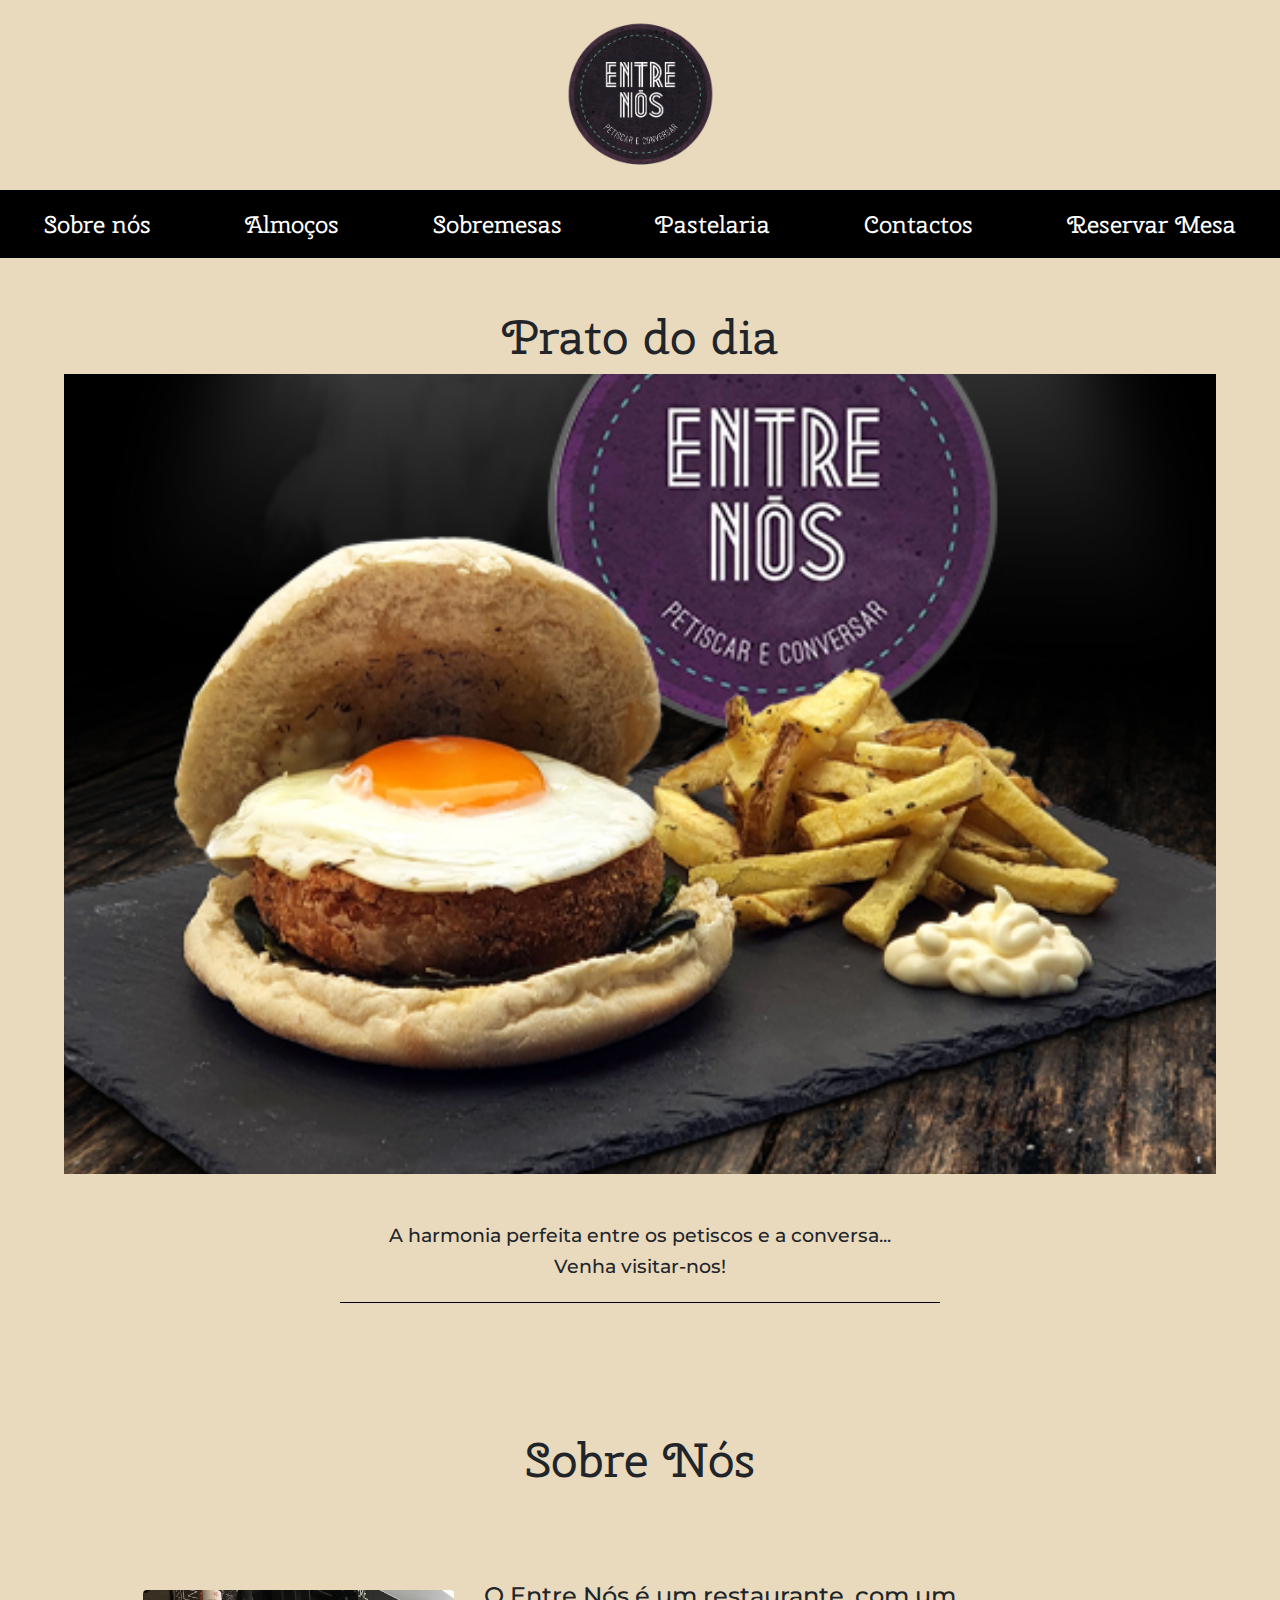
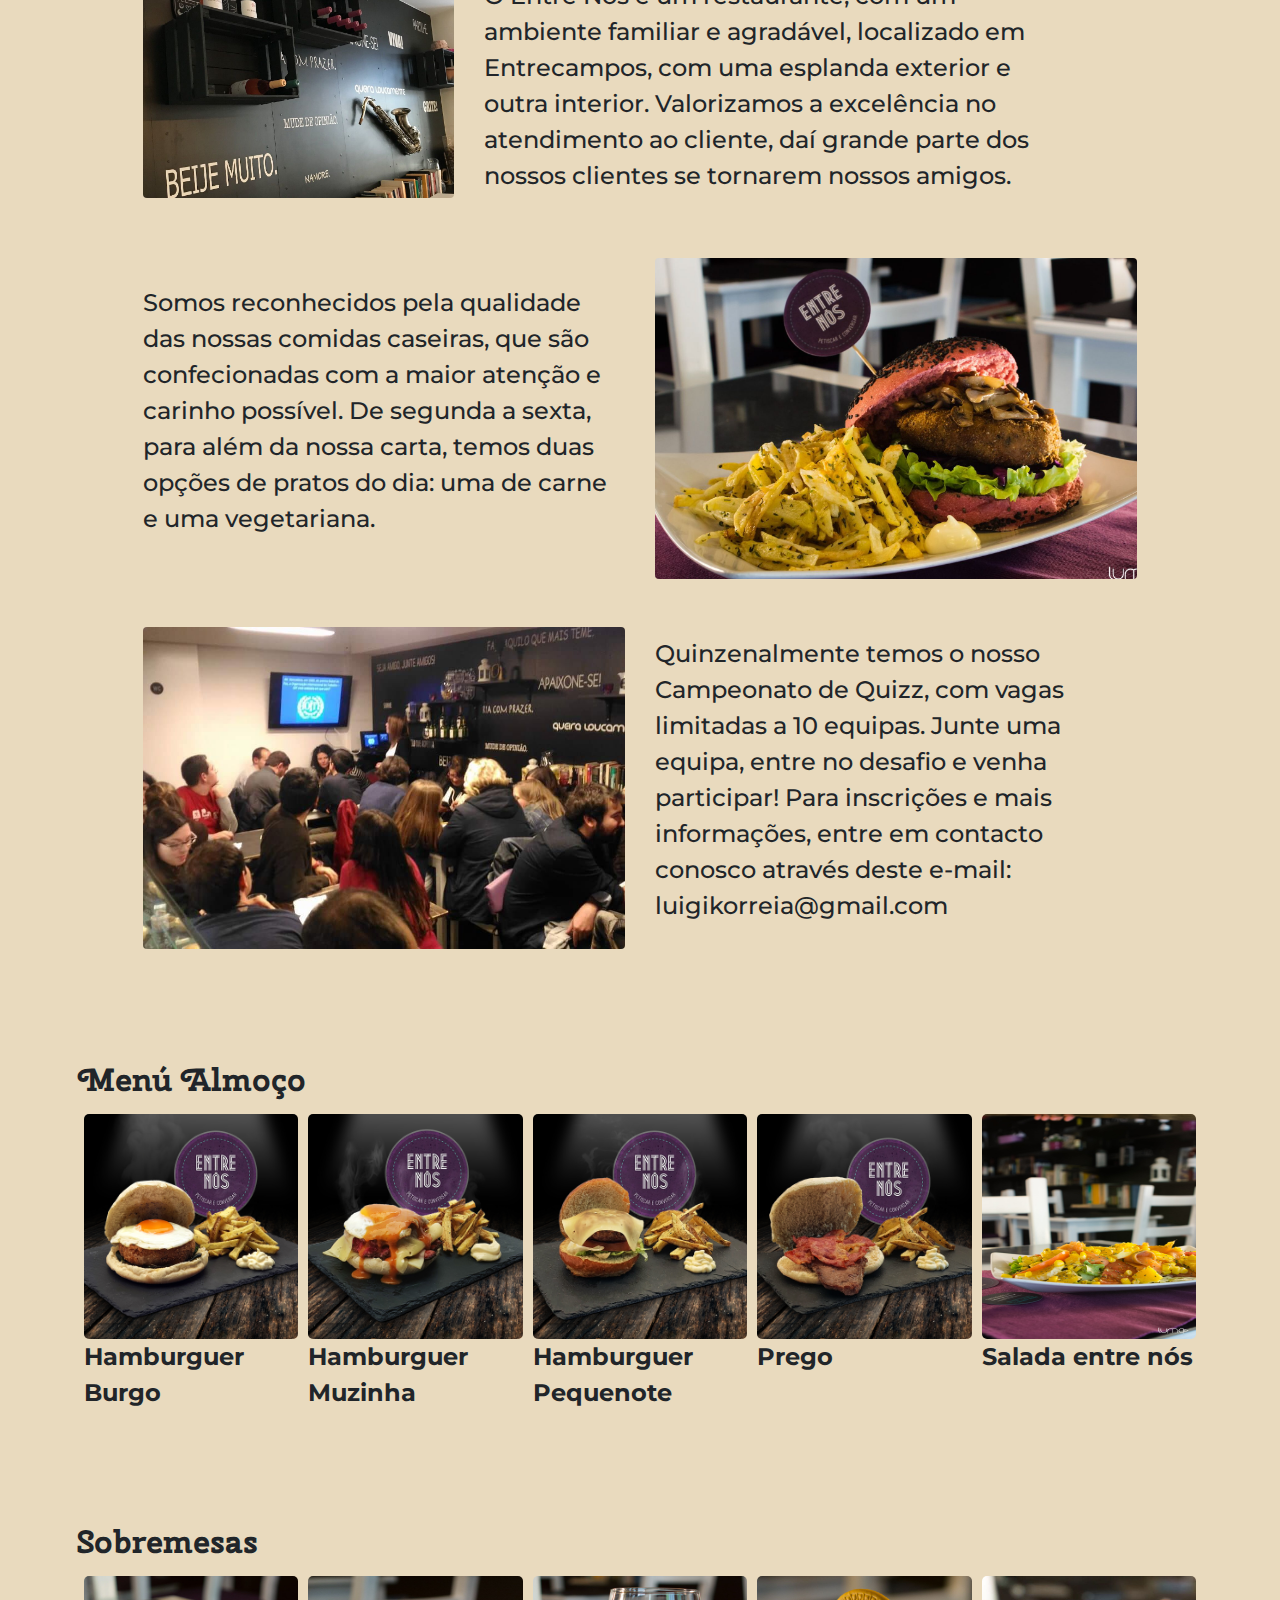
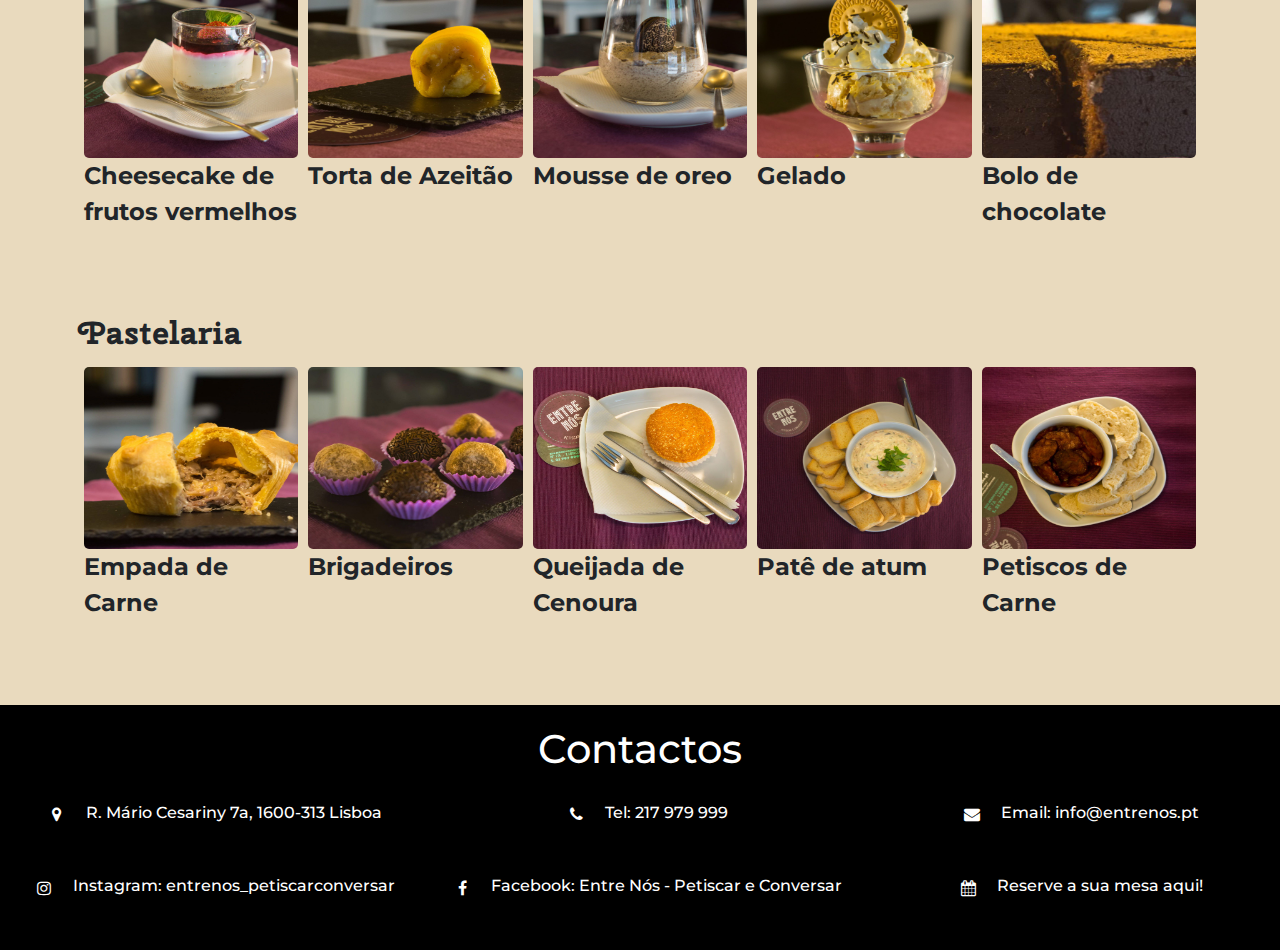
<file: index.html>
<!DOCTYPE html>
<html lang="en">

<head>
    <meta charset="UTF-8">
    <meta name="viewport" content="width=device-width, initial-scale=1.0">
    <title>Entre nós</title>
    <link rel="stylesheet" href="https://stackpath.bootstrapcdn.com/bootstrap/4.5.2/css/bootstrap.min.css">
    <link href="https://fonts.googleapis.com/css2?family=Montserrat:wght@400;500;700&display=swap" rel="stylesheet">
    <link rel="preconnect" href="https://fonts.googleapis.com">
    <link rel="preconnect" href="https://fonts.gstatic.com" crossorigin>
    <link href="https://fonts.googleapis.com/css2?family=Cherry+Swash:wght@400;700&display=swap" rel="stylesheet">
    
  
    <link rel="stylesheet" href="https://cdnjs.cloudflare.com/ajax/libs/font-awesome/4.7.0/css/font-awesome.min.css">
    <link rel="stylesheet" href="./style.css">
    <link rel="icon" href="./assets/logo.png" type="image/png">
</head>

<body>
    <div class="container-fluid">
        <div class="navigation d-flex justify-content-center align-items-center">
            <div class="logo">
                <img src="./assets/logo.png" alt="Logo">
            </div>
            <nav class="navbar navbar-expand-lg navbar-dark bg-black">
                <div class="navbar-collapse" id="navbarNav">
                    <ul class="navbar-nav">
                        <li class="nav-item">
                            <a class="nav-link text-white" style="font-size: 1.5rem;" href="./index.html#sobre_nos">Sobre nós</a>
                        </li>
                        <li class="nav-item">
                            <a class="nav-link text-white" style="font-size: 1.5rem;" href="#almoco">Almoços</a>
                        </li>
                        <li class="nav-item">
                            <a class="nav-link text-white" style="font-size: 1.5rem;" href="#sobremesa">Sobremesas</a>
                        </li>
                        <li class="nav-item">
                            <a class="nav-link text-white" style="font-size: 1.5rem;" href="#pastelaria">Pastelaria</a>
                        </li>
                        <li class="nav-item">
                            <a class="nav-link text-white" style="font-size: 1.5rem;" href="#contactos">Contactos</a>
                        </li>
                        <li class="nav-item">
                            <a class="nav-link text-white" style="font-size: 1.5rem;" href="./reserva.html">Reservar Mesa</a>
                        </li>
                    </ul>
                </div>
            </nav>
        </div>
    </div>
    

    <div class="prato-do-dia text-center" style="margin-top: 50px;">
        <h1 style="font-family: 'Cherry Swash'; font-size: 3rem;">Prato do dia</h1>
        <img src="./assets/BURGO.jpg" alt="Prato do dia" style="width: 90%; height: 800px; object-fit: cover;">
        <h2 style="margin-top: 50px;">A harmonia perfeita entre os petiscos e a conversa...</h2><br>
        <h2> Venha visitar-nos!</h2>
        <hr style="width: 600px; height: 1px; background-color: black; border: none;">

    </div>

    <div class="container-fluid about" style="margin-top: 10%;">
        <h1 class="text-center mb-4"style="font-family: 'Cherry Swash'; font-size: 3rem; " id="sobre_nos">Sobre Nós</h1>
    
        <!-- Section 1 -->
        <div class="row mb-5 align-items-center" style="margin-top: 10vh;">
            <div class="col-md-4">
                <img src="./assets/vinhos.jpg" class="img-fluid rounded" alt="Image 1">
            </div>
            <div class="col-md-7">
                <p class="vertical-center">O Entre Nós é  um restaurante, com um ambiente familiar e agradável, localizado em Entrecampos, com uma esplanda exterior e outra interior.
                    Valorizamos a excelência no atendimento ao cliente, daí grande parte dos nossos clientes se tornarem nossos amigos.</p>
            </div>
        </div>
    
        <!-- Section 2 -->
        <div class="row mb-5 align-items-center">
            <div class="col-md-6 order-md-2">
                <img src="./assets/hamburguer veggie.jpg" class="img-fluid rounded" alt="Image 2">
            </div>
            <div class="col-md-6 order-md-1">
                <p class="vertical-center">Somos reconhecidos pela qualidade das nossas comidas caseiras, que são confecionadas com a maior atenção e carinho possível.
                    De segunda a sexta, para além da nossa carta, temos duas opções de pratos do dia: uma de carne e uma vegetariana.</p>
            </div>
        </div>
    
        <!-- Section 3 -->
        <div class="row mb-5 align-items-center">
            <div class="col-md-6">
                <img src="./assets/restaurante.jpg" class="img-fluid rounded" alt="Image 3">
            </div>
            <div class="col-md-6">
                <p class="vertical-center">Quinzenalmente temos o nosso Campeonato de Quizz, com vagas limitadas a 10 equipas. Junte uma equipa, entre no desafio e venha participar!
                    Para inscrições e mais informações, entre em contacto conosco através deste e-mail: luigikorreia@gmail.com</p>
            </div>
        </div>
    </div>

    <div class="menu-container container-fluid">
     
    
        <!-- Section 1 -->
        <section class="menu-section " style="margin-top: 10%;" id="almoco">
            <h2 class="menu-section-title">Menú Almoço</h2>
            <div class="menu-image-gallery">
                <div class="menu-image-wrapper">
                    <a href="almoco.html"><img src="assets/BURGO.jpg" alt="Image 1"></a>
                    <p>Hamburguer Burgo</p>
                </div>
                <div class="menu-image-wrapper">
                    <a href="almoco.html"><img src="assets/burguer.jpg" alt="Image 1"></a>
                    <p>Hamburguer Muzinha</p>
                </div>
                <div class="menu-image-wrapper">
                    <a href="almoco.html"><img src="assets/pequenote.jpg" alt="Image 1"></a>
                    <p>Hamburguer Pequenote</p>
                </div>
                <div class="menu-image-wrapper">
                    <a href="almoco.html"> <img src="assets/prego.jpg" alt="Image 1"></a>
                    <p>Prego</p>
                </div>
                <div class="menu-image-wrapper">
                    <a href="almoco.html"><img src="assets/salad.jpg" alt="Image 1"></a>
                    <p>Salada entre nós</p>
                </div>
            
            </div>
        </section>
    
        <!-- Section 2 -->
        <section class="menu-section">
            <h2 class="menu-section-title" style="text-align: right; font-family: 'Cherry Swash';" id="sobremesa">Sobremesas</h2>
            <div class="menu-image-gallery">
                <div class="menu-image-wrapper">
                    <a href="sobremesa.html"><img src="assets/cheesecake.jpg" alt="Image 1"></a>
                    <p>Cheesecake de frutos vermelhos</p>
                </div>
                <div class="menu-image-wrapper">
                    <a href="sobremesa.html"><img src="assets/torta.jpg" alt="Image 1"></a>
                    <p>Torta de Azeitão</p>
                </div>
                <div class="menu-image-wrapper">
                    <a href="sobremesa.html"><img src="assets/mousse.jpg" alt="Image 1"></a>
                    <p>Mousse de oreo</p>
                </div>
                <div class="menu-image-wrapper">
                    <a href="sobremesa.html"><img src="assets/gelado.jpg" alt="Image 1"></a>
                    <p>Gelado</p>
                </div>
                <div class="menu-image-wrapper">
                    <a href="sobremesa.html"><img src="assets/bolochoc.jpg" alt="Image 1"></a>
                    <p>Bolo de chocolate</p>
                </div>
            </div>
        </section>
    
        <!-- Section 3 -->
        <section class="menu-section">
            <h2 class="menu-section-title" id="pastelaria">Pastelaria</h2>
            <div class="menu-image-gallery">
                <div class="menu-image-wrapper">
                    <a href="pastelaria.html"><img src="assets/empada.jpg" alt="Image 1"></a>
                    <p>Empada de Carne</p>
                </div>
                <div class="menu-image-wrapper">
                    <a href="pastelaria.html"><img src="assets/brigadeiro.jpg" alt="Image 1"></a>
                    <p>Brigadeiros</p>
                </div>
                <div class="menu-image-wrapper">
                    <a href="pastelaria.html"><img src="assets/queijada.jpg" alt="Image 1"></a>
                    <p>Queijada de Cenoura</p>
                </div>
                <div class="menu-image-wrapper">
                    <a href="pastelaria.html"><img src="assets/pate.jpg" alt="Image 1"></a>
                    <p>Patê de atum</p>
                </div>
                <div class="menu-image-wrapper">
                    <a href="pastelaria.html"><img src="assets/pestisco.jpg" alt="Image 1"></a>
                    <p>Petiscos de Carne</p>
                </div>
                
            
            </div>
        </section>
    </div>
    
    
    
    
    
    
    <footer id="contactos">
        <h1 class="footer-title" style="margin-bottom: 30px;">Contactos</h1>
        <div class="grid-container">
            <div class="grid-item">
                <div>
                    <i class="fa fa-map-marker" style="height: 50px; width: 50px; display: inline-block;"></i>
                    <h2 style="display: inline-block;"> R. Mário Cesariny 7a, 1600-313 Lisboa</h2>
                </div>
            </div>
            <div class="grid-item">
                <div>
                    <i class="fa fa-phone" style="height: 50px; width: 50px; display: inline-block;"></i>
                    <h2 style="display: inline-block;">Tel: 217 979 999</h2>
                </div>
            </div>
            <div class="grid-item">
                <div>
                    <i class="fa fa-envelope" style="height: 50px; width: 50px; display: inline-block;"></i>
                    <h2 style="display: inline-block;">Email: info@entrenos.pt</h2>
                </div>
            </div>
            <div class="grid-item">
                <div>
                    <i class="fa fa-instagram" style="height: 50px; width: 50px; display: inline-block;"></i>
                   <a href="https://www.instagram.com/entrenos_petiscarconversar/" target="_blank"> <h2 style="display: inline-block;">Instagram: entrenos_petiscarconversar</h2></a>
                </div>
            </div>
            <div class="grid-item">
                <div>
                    <i class="fa fa-facebook" style="height: 50px; width: 50px; display: inline-block;"></i>
                    <a href="https://www.facebook.com/EntreNosPetiscarConversar" target="_blank"><h2 style=" display: inline-block;">Facebook: Entre Nós - Petiscar e Conversar</h2></a>
                </div>
            </div>
            <div class="grid-item">
                <div>
                    <i class="fa fa-calendar" style="height: 50px; width: 50px; display: inline-block;"></i>
                   <a href="./reserva.html"> <h2 style="display: inline-block;">Reserve a sua mesa aqui!</h2></a>
                </div>
            </div>
        </div>
    </footer>
    
    

    <script src="https://code.jquery.com/jquery-3.5.1.slim.min.js"></script>
    <script src="https://cdn.jsdelivr.net/npm/@popperjs/core@2.5.4/dist/umd/popper.min.js"></script>
    <script src="https://stackpath.bootstrapcdn.com/bootstrap/4.5.2/js/bootstrap.min.js"></script>
</body>

</html>
</file>
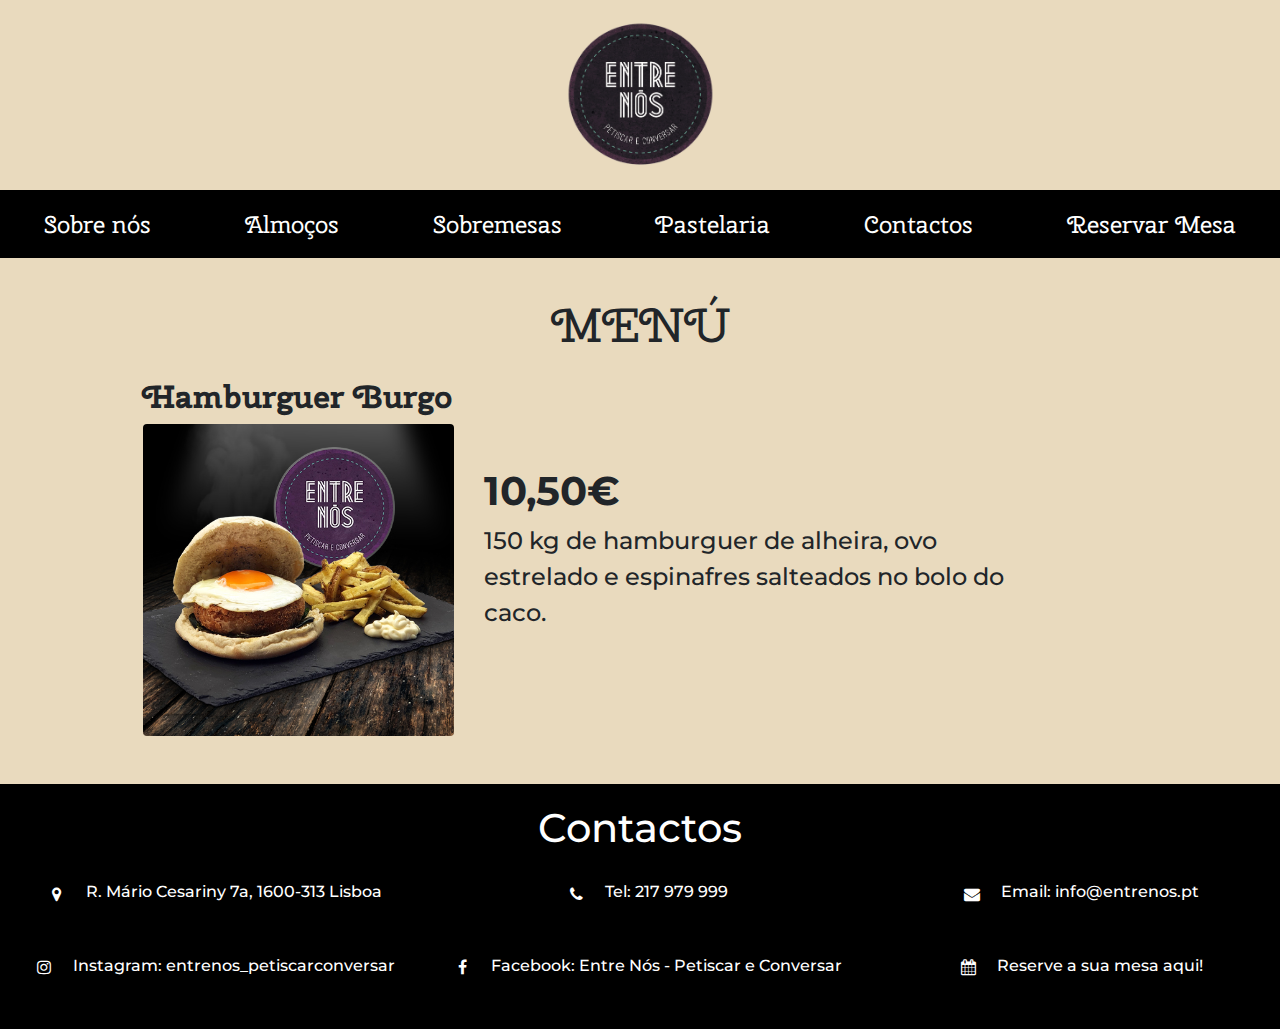
<file: almoco.html>
<!DOCTYPE html>
<html lang="en">

<head>
    <meta charset="UTF-8">
    <meta name="viewport" content="width=device-width, initial-scale=1.0">
    <title>Entre nós</title>
    <link rel="stylesheet" href="https://stackpath.bootstrapcdn.com/bootstrap/4.5.2/css/bootstrap.min.css">
    <link href="https://fonts.googleapis.com/css2?family=Montserrat:wght@400;500;700&display=swap" rel="stylesheet">
    <link rel="preconnect" href="https://fonts.googleapis.com">
    <link rel="preconnect" href="https://fonts.gstatic.com" crossorigin>
    <link href="https://fonts.googleapis.com/css2?family=Cherry+Swash:wght@400;700&display=swap" rel="stylesheet">
    
    <link rel="stylesheet" href="https://cdnjs.cloudflare.com/ajax/libs/font-awesome/4.7.0/css/font-awesome.min.css">
    <link rel="stylesheet" href="./style.css">
    <link rel="icon" href="./assets/logo.png" type="image/png">
</head>

<body>
    <div class="container-fluid" >
        <div class="navigation d-flex justify-content-center align-items-center">
            <div class="logo">
                <img src="./assets/logo.png" alt="Logo">
            </div>
            <nav class="navbar navbar-expand-lg navbar-dark bg-black">
                <div class="navbar-collapse" id="navbarNav">
                    <ul class="navbar-nav">
                        <li class="nav-item">
                            <a class="nav-link text-white" style="font-size: 1.5rem;" href="./index.html#sobre_nos">Sobre nós</a>
                        </li>
                        <li class="nav-item">
                            <a class="nav-link text-white" style="font-size: 1.5rem;" href="./almoco.html">Almoços</a>
                        </li>
                        <li class="nav-item">
                            <a class="nav-link text-white" style="font-size: 1.5rem;" href="./sobremesa.html">Sobremesas</a>
                        </li>
                        <li class="nav-item">
                            <a class="nav-link text-white" style="font-size: 1.5rem;" href="./pastelaria.html">Pastelaria</a>
                        </li>
                        <li class="nav-item">
                            <a class="nav-link text-white" style="font-size: 1.5rem;" href="#contactos">Contactos</a>
                        </li>
                        <li class="nav-item">
                            <a class="nav-link text-white" style="font-size: 1.5rem;" href="./reserva.html">Reservar Mesa</a>
                        </li>
                    </ul>
                </div>
            </nav>
        </div>
    </div>

   

    <div class="container-fluid about" style="margin-top: 3%;">
        <h1 class="text-center mb-4"style="font-family: 'Cherry Swash'; font-size: 3rem;" id="sobre_nos">MENÚ</h1>
    
        <!-- Section 1 -->
        <div class="row mb-5 align-items-center">
            <div class="col-md-4">
                <h1 style="font-weight: bold;font-family: 'Cherry Swash'; font-size: 2rem;">Hamburguer Burgo</h1>
                <img src="./assets/BURGO.jpg" class="img-fluid rounded" alt="Image 1">
            </div>
            <div class="col-md-7">
                <h1 style="font-weight: bold;">10,50€</h1>
                <p class="vertical-center">150 kg de hamburguer de alheira, ovo estrelado e espinafres salteados no bolo do caco.</p>
            </div>
        </div>
      
    
    </div>

    
    
    
    
     
   
    <footer id="contactos">
        <h1 class="footer-title" style="margin-bottom: 30px;">Contactos</h1>
        <div class="grid-container">
            <div class="grid-item">
                <div>
                    <i class="fa fa-map-marker" style="height: 50px; width: 50px; display: inline-block;"></i>
                    <h2 style="display: inline-block;"> R. Mário Cesariny 7a, 1600-313 Lisboa</h2>
                </div>
            </div>
            <div class="grid-item">
                <div>
                    <i class="fa fa-phone" style="height: 50px; width: 50px; display: inline-block;"></i>
                    <h2 style="display: inline-block;">Tel: 217 979 999</h2>
                </div>
            </div>
            <div class="grid-item">
                <div>
                    <i class="fa fa-envelope" style="height: 50px; width: 50px; display: inline-block;"></i>
                    <h2 style="display: inline-block;">Email: info@entrenos.pt</h2>
                </div>
            </div>
            <div class="grid-item">
                <div>
                    <i class="fa fa-instagram" style="height: 50px; width: 50px; display: inline-block;"></i>
                   <a href="https://www.instagram.com/entrenos_petiscarconversar/" target="_blank"> <h2 style="display: inline-block;">Instagram: entrenos_petiscarconversar</h2></a>
                </div>
            </div>
            <div class="grid-item">
                <div>
                    <i class="fa fa-facebook" style="height: 50px; width: 50px; display: inline-block;"></i>
                    <a href="https://www.facebook.com/EntreNosPetiscarConversar" target="_blank"><h2 style=" display: inline-block;">Facebook: Entre Nós - Petiscar e Conversar</h2></a>
                </div>
            </div>
            <div class="grid-item">
                <div>
                    <i class="fa fa-calendar" style="height: 50px; width: 50px; display: inline-block;"></i>
                   <a href="./reserva.html"> <h2 style="display: inline-block;">Reserve a sua mesa aqui!</h2></a>
                </div>
            </div>
        </div>
    </footer>

    <script src="https://code.jquery.com/jquery-3.5.1.slim.min.js"></script>
    <script src="https://cdn.jsdelivr.net/npm/@popperjs/core@2.5.4/dist/umd/popper.min.js"></script>
    <script src="https://stackpath.bootstrapcdn.com/bootstrap/4.5.2/js/bootstrap.min.js"></script>
</body>

</html>
</file>
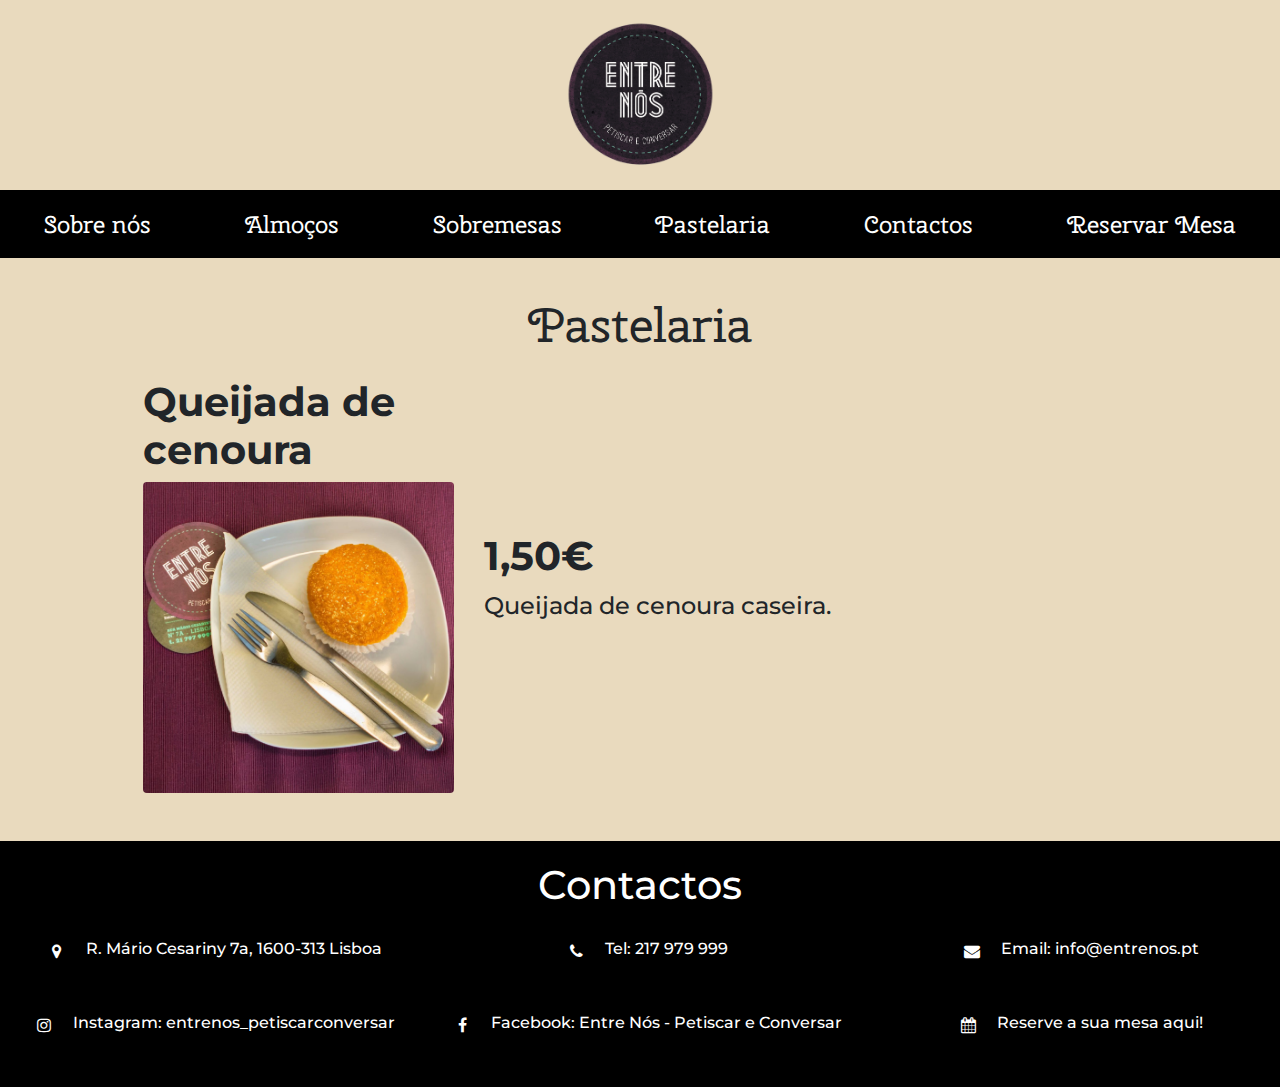
<file: pastelaria.html>
<!DOCTYPE html>
<html lang="en">

<head>
    <meta charset="UTF-8">
    <meta name="viewport" content="width=device-width, initial-scale=1.0">
    <title>Entre nós</title>
    <link rel="stylesheet" href="https://stackpath.bootstrapcdn.com/bootstrap/4.5.2/css/bootstrap.min.css">
    <link href="https://fonts.googleapis.com/css2?family=Montserrat:wght@400;500;700&display=swap" rel="stylesheet">
    <link rel="preconnect" href="https://fonts.googleapis.com">
    <link rel="preconnect" href="https://fonts.gstatic.com" crossorigin>
    <link href="https://fonts.googleapis.com/css2?family=Cherry+Swash:wght@400;700&display=swap" rel="stylesheet">
    
    <link rel="stylesheet" href="https://cdnjs.cloudflare.com/ajax/libs/font-awesome/4.7.0/css/font-awesome.min.css">

    <link rel="stylesheet" href="./style.css">
    <link rel="icon" href="./assets/logo.png" type="image/png">
</head>

<body>
    <div class="container-fluid" >
        <div class="navigation d-flex justify-content-center align-items-center">
            <div class="logo">
                <img src="./assets/logo.png" alt="Logo">
            </div>
            <nav class="navbar navbar-expand-lg navbar-dark bg-black">
                <div class="navbar-collapse" id="navbarNav">
                    <ul class="navbar-nav">
                        <li class="nav-item">
                            <a class="nav-link text-white" style="font-size: 1.5rem;" href="./index.html#sobre_nos">Sobre nós</a>
                        </li>
                        <li class="nav-item">
                            <a class="nav-link text-white" style="font-size: 1.5rem;" href="./almoco.html">Almoços</a>
                        </li>
                        <li class="nav-item">
                            <a class="nav-link text-white" style="font-size: 1.5rem;" href="./sobremesa.html">Sobremesas</a>
                        </li>
                        <li class="nav-item">
                            <a class="nav-link text-white" style="font-size: 1.5rem;" href="./pastelaria.html">Pastelaria</a>
                        </li>
                        <li class="nav-item">
                            <a class="nav-link text-white" style="font-size: 1.5rem;" href="#contactos">Contactos</a>
                        </li>
                        <li class="nav-item">
                            <a class="nav-link text-white" style="font-size: 1.5rem;" href="./reserva.html">Reservar Mesa</a>
                        </li>
                    </ul>
                </div>
            </nav>
        </div>
    </div>

   

    <div class="container-fluid about" style="margin-top: 3%;">
        <h1 class="text-center mb-4"style="font-family: 'Cherry Swash'; font-size: 3rem;" id="sobre_nos" style="font-family: 'Cherry Swash'; font-weight: bolder;">Pastelaria</h1>
    
        <!-- Section 1 -->
        <div class="row mb-5 align-items-center">
            
            <div class="col-md-4">
                <h1 style="font-weight: bold;">Queijada de cenoura</h1>
                <img src="./assets/queijada.jpg" class="img-fluid rounded" alt="Image 1">
            </div>
            <div class="col-md-7">
                <h1 style="font-weight: bold;">1,50€</h1>
                <p class="vertical-center">Queijada de cenoura caseira.</p>
            </div>
        </div>
       
    
    </div>

    
    
    
    
    
   
    <footer id="contactos">
        <h1 class="footer-title" style="margin-bottom: 30px;">Contactos</h1>
        <div class="grid-container">
            <div class="grid-item">
                <div>
                    <i class="fa fa-map-marker" style="height: 50px; width: 50px; display: inline-block;"></i>
                    <h2 style="display: inline-block;"> R. Mário Cesariny 7a, 1600-313 Lisboa</h2>
                </div>
            </div>
            <div class="grid-item">
                <div>
                    <i class="fa fa-phone" style="height: 50px; width: 50px; display: inline-block;"></i>
                    <h2 style="display: inline-block;">Tel: 217 979 999</h2>
                </div>
            </div>
            <div class="grid-item">
                <div>
                    <i class="fa fa-envelope" style="height: 50px; width: 50px; display: inline-block;"></i>
                    <h2 style="display: inline-block;">Email: info@entrenos.pt</h2>
                </div>
            </div>
            <div class="grid-item">
                <div>
                    <i class="fa fa-instagram" style="height: 50px; width: 50px; display: inline-block;"></i>
                   <a href="https://www.instagram.com/entrenos_petiscarconversar/" target="_blank"> <h2 style="display: inline-block;">Instagram: entrenos_petiscarconversar</h2></a>
                </div>
            </div>
            <div class="grid-item">
                <div>
                    <i class="fa fa-facebook" style="height: 50px; width: 50px; display: inline-block;"></i>
                    <a href="https://www.facebook.com/EntreNosPetiscarConversar" target="_blank"><h2 style=" display: inline-block;">Facebook: Entre Nós - Petiscar e Conversar</h2></a>
                </div>
            </div>
            <div class="grid-item">
                <div>
                    <i class="fa fa-calendar" style="height: 50px; width: 50px; display: inline-block;"></i>
                   <a href="./reserva.html"> <h2 style="display: inline-block;">Reserve a sua mesa aqui!</h2></a>
                </div>
            </div>
        </div>
    </footer>

    <script src="https://code.jquery.com/jquery-3.5.1.slim.min.js"></script>
    <script src="https://cdn.jsdelivr.net/npm/@popperjs/core@2.5.4/dist/umd/popper.min.js"></script>
    <script src="https://stackpath.bootstrapcdn.com/bootstrap/4.5.2/js/bootstrap.min.js"></script>
</body>

</html>
</file>
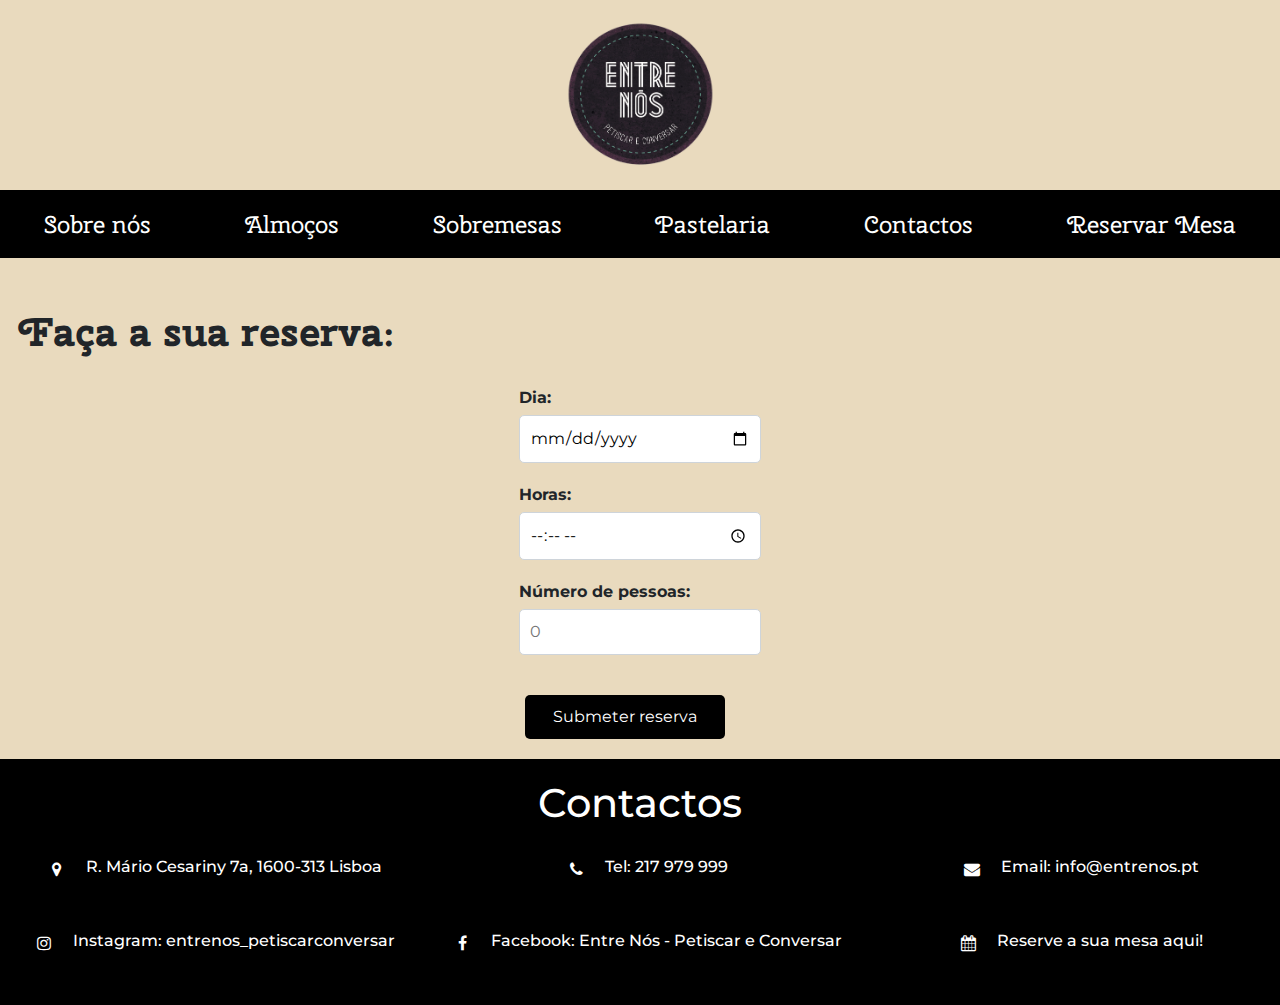
<file: reserva.html>
<!DOCTYPE html>
<html lang="en">

<head>
    <meta charset="UTF-8">
    <meta name="viewport" content="width=device-width, initial-scale=1.0">
    <title>Entre nós</title>
    <link rel="stylesheet" href="https://stackpath.bootstrapcdn.com/bootstrap/4.5.2/css/bootstrap.min.css">
    <link href="https://fonts.googleapis.com/css2?family=Montserrat:wght@400;500;700&display=swap" rel="stylesheet">
    <link rel="preconnect" href="https://fonts.googleapis.com">
    <link rel="preconnect" href="https://fonts.gstatic.com" crossorigin>
    <link href="https://fonts.googleapis.com/css2?family=Cherry+Swash:wght@400;700&display=swap" rel="stylesheet">
    
    <link rel="stylesheet" href="https://cdnjs.cloudflare.com/ajax/libs/font-awesome/4.7.0/css/font-awesome.min.css">

    <link rel="stylesheet" href="./style.css">
    <link rel="icon" href="./assets/logo.png" type="image/png">
</head>

<body>
    <div class="container-fluid" >
        <div class="navigation d-flex justify-content-center align-items-center">
            <div class="logo">
                <img src="./assets/logo.png" alt="Logo">
            </div>
            <nav class="navbar navbar-expand-lg navbar-dark bg-black">
                <div class="navbar-collapse" id="navbarNav">
                    <ul class="navbar-nav">
                        <li class="nav-item">
                            <a class="nav-link text-white" style="font-size: 1.5rem;" href="./index.html#sobre_nos">Sobre nós</a>
                        </li>
                        <li class="nav-item">
                            <a class="nav-link text-white" style="font-size: 1.5rem;" href="./almoco.html">Almoços</a>
                        </li>
                        <li class="nav-item">
                            <a class="nav-link text-white" style="font-size: 1.5rem;" href="./sobremesa.html">Sobremesas</a>
                        </li>
                        <li class="nav-item">
                            <a class="nav-link text-white" style="font-size: 1.5rem;" href="./pastelaria.html">Pastelaria</a>
                        </li>
                        <li class="nav-item">
                            <a class="nav-link text-white" style="font-size: 1.5rem;" href="#contactos">Contactos</a>
                        </li>
                        <li class="nav-item">
                            <a class="nav-link text-white" style="font-size: 1.5rem;" href="./reserva.html">Reservar Mesa</a>
                        </li>
                    </ul>
                </div>
            </nav>
        </div>
    </div>

   

    <section class="reservation-section">
        <h2 class="reservation-title"><b>Faça a sua reserva:</b></h2>
        <div class="reservation-form">
            <form action="#" method="POST">
                <div class="form-group">
                    <label for="reservation-date">Dia:</label>
                    <input type="date" id="reservation-date" name="reservation-date" required>
                </div>
    
                <div class="form-group">
                    <label for="reservation-time">Horas:</label>
                    <input type="time" id="reservation-time" name="reservation-time" required>
                </div>
    
                <div class="form-group">
                    <label for="number-of-guests">Número de pessoas:</label>
                    <input type="number" id="number-of-guests" name="number-of-guests" min="1" placeholder="0" required>
                </div>
    
                <button type="submit" class="btn-submit" style="margin-left: 6px;">Submeter reserva</button>
            </form>
        </div>
    </section>
    

    
    
    
    
    
    <footer id="contactos">
        <h1 class="footer-title" style="margin-bottom: 30px;">Contactos</h1>
        <div class="grid-container">
            <div class="grid-item">
                <div>
                    <i class="fa fa-map-marker" style="height: 50px; width: 50px; display: inline-block;"></i>
                    <h2 style="display: inline-block;"> R. Mário Cesariny 7a, 1600-313 Lisboa</h2>
                </div>
            </div>
            <div class="grid-item">
                <div>
                    <i class="fa fa-phone" style="height: 50px; width: 50px; display: inline-block;"></i>
                    <h2 style="display: inline-block;">Tel: 217 979 999</h2>
                </div>
            </div>
            <div class="grid-item">
                <div>
                    <i class="fa fa-envelope" style="height: 50px; width: 50px; display: inline-block;"></i>
                    <h2 style="display: inline-block;">Email: info@entrenos.pt</h2>
                </div>
            </div>
            <div class="grid-item">
                <div>
                    <i class="fa fa-instagram" style="height: 50px; width: 50px; display: inline-block;"></i>
                   <a href="https://www.instagram.com/entrenos_petiscarconversar/" target="_blank"> <h2 style="display: inline-block;">Instagram: entrenos_petiscarconversar</h2></a>
                </div>
            </div>
            <div class="grid-item">
                <div>
                    <i class="fa fa-facebook" style="height: 50px; width: 50px; display: inline-block;"></i>
                    <a href="https://www.facebook.com/EntreNosPetiscarConversar" target="_blank"><h2 style=" display: inline-block;">Facebook: Entre Nós - Petiscar e Conversar</h2></a>
                </div>
            </div>
            <div class="grid-item">
                <div>
                    <i class="fa fa-calendar" style="height: 50px; width: 50px; display: inline-block;"></i>
                   <a href="./reserva.html"> <h2 style="display: inline-block;">Reserve a sua mesa aqui!</h2></a>
                </div>
            </div>
        </div>
    </footer>
    
    

    <script src="https://code.jquery.com/jquery-3.5.1.slim.min.js"></script>
    <script src="https://cdn.jsdelivr.net/npm/@popperjs/core@2.5.4/dist/umd/popper.min.js"></script>
    <script src="https://stackpath.bootstrapcdn.com/bootstrap/4.5.2/js/bootstrap.min.js"></script>
</body>

</html>
</file>
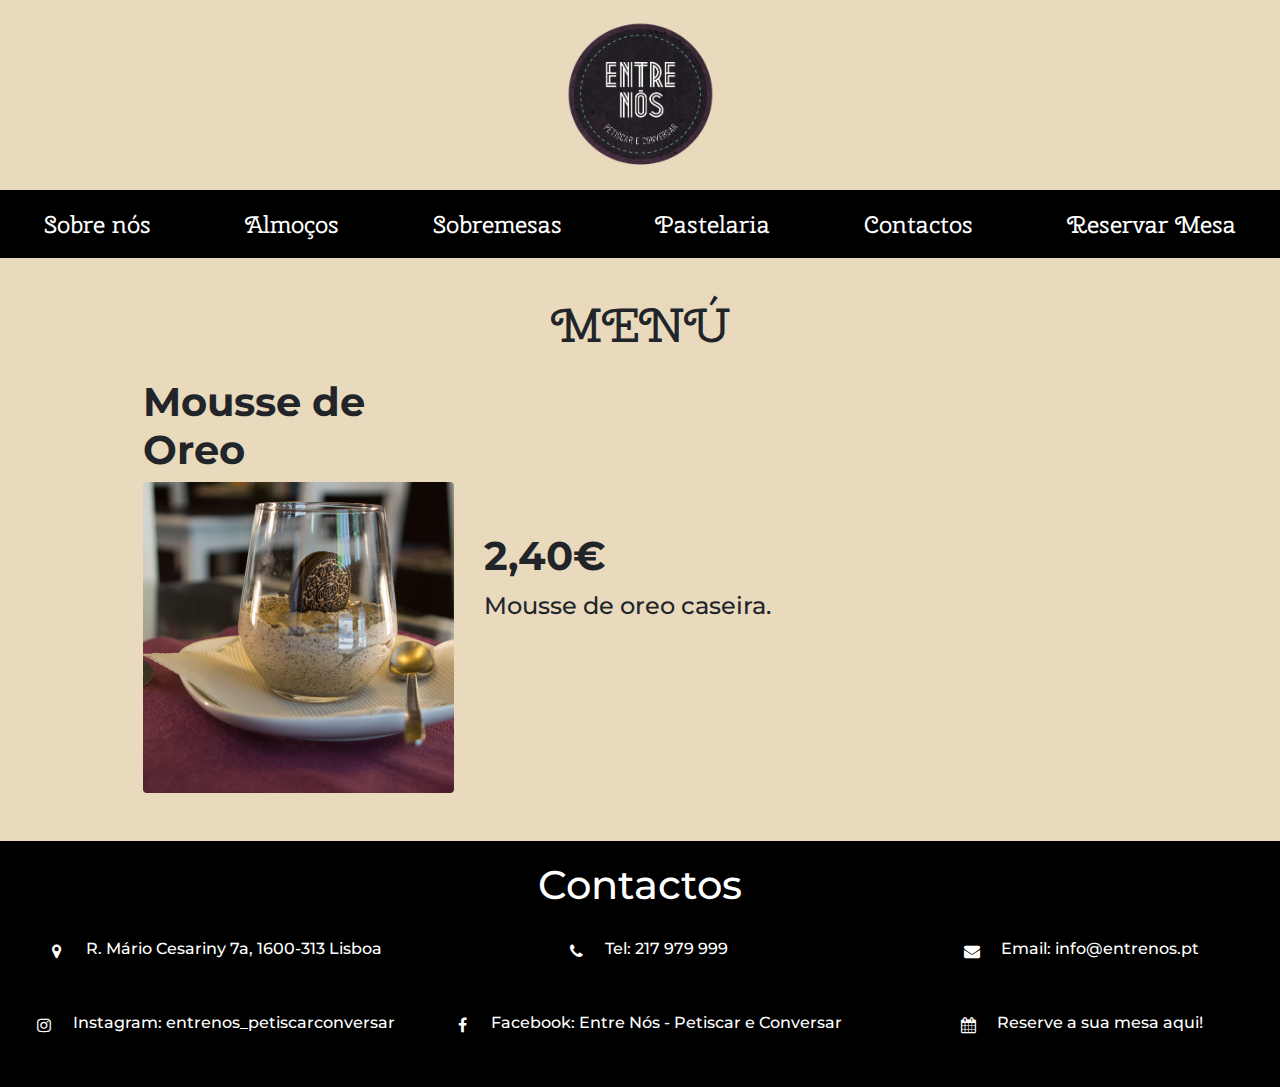
<file: sobremesa.html>
<!DOCTYPE html>
<html lang="en">

<head>
    <meta charset="UTF-8">
    <meta name="viewport" content="width=device-width, initial-scale=1.0">
    <title>Entre nós</title>
    <link rel="stylesheet" href="https://stackpath.bootstrapcdn.com/bootstrap/4.5.2/css/bootstrap.min.css">
    <link href="https://fonts.googleapis.com/css2?family=Montserrat:wght@400;500;700&display=swap" rel="stylesheet">
    <link rel="preconnect" href="https://fonts.googleapis.com">
    <link rel="preconnect" href="https://fonts.gstatic.com" crossorigin>
    <link href="https://fonts.googleapis.com/css2?family=Cherry+Swash:wght@400;700&display=swap" rel="stylesheet">
    
    <link rel="stylesheet" href="https://cdnjs.cloudflare.com/ajax/libs/font-awesome/4.7.0/css/font-awesome.min.css">
    <link rel="stylesheet" href="./style.css">
    <link rel="icon" href="./assets/logo.png" type="image/png">
</head>

<body>
    <div class="container-fluid" >
        <div class="navigation d-flex justify-content-center align-items-center">
            <div class="logo">
                <img src="./assets/logo.png" alt="Logo">
            </div>
            <nav class="navbar navbar-expand-lg navbar-dark bg-black">
                <div class="navbar-collapse" id="navbarNav">
                    <ul class="navbar-nav">
                        <li class="nav-item">
                            <a class="nav-link text-white" style="font-size: 1.5rem;" href="./index.html#sobre_nos">Sobre nós</a>
                        </li>
                        <li class="nav-item">
                            <a class="nav-link text-white" style="font-size: 1.5rem;" href="./almoco.html">Almoços</a>
                        </li>
                        <li class="nav-item">
                            <a class="nav-link text-white" style="font-size: 1.5rem;" href="./sobremesa.html">Sobremesas</a>
                        </li>
                        <li class="nav-item">
                            <a class="nav-link text-white" style="font-size: 1.5rem;" href="./pastelaria.html">Pastelaria</a>
                        </li>
                        <li class="nav-item">
                            <a class="nav-link text-white" style="font-size: 1.5rem;" href="#contactos">Contactos</a>
                        </li>
                        <li class="nav-item">
                            <a class="nav-link text-white" style="font-size: 1.5rem;" href="./reserva.html">Reservar Mesa</a>
                        </li>
                    </ul>
                </div>
            </nav>
        </div>
    </div>

   

    <div class="container-fluid about" style="margin-top: 3%;">
        <h1 class="text-center mb-4"style="font-family: 'Cherry Swash'; font-size: 3rem;" id="sobre_nos">MENÚ</h1>
    
        <!-- Section 1 -->
        <div class="row mb-5 align-items-center">
            <div class="col-md-4">
                <h1 style="font-weight: bold;">Mousse de Oreo</h1>
                <img src="./assets/mousse.jpg" class="img-fluid rounded" alt="Image 1">
            </div>
            <div class="col-md-7">
                <h1 style="font-weight: bold;">2,40€</h1>
                <p class="vertical-center">Mousse de oreo caseira.</p>
            </div>
        </div>
        
    
    </div>

    
    
    
    
    
    <footer id="contactos">
        <h1 class="footer-title" style="margin-bottom: 30px;">Contactos</h1>
        <div class="grid-container">
            <div class="grid-item">
                <div>
                    <i class="fa fa-map-marker" style="height: 50px; width: 50px; display: inline-block;"></i>
                    <h2 style="display: inline-block;"> R. Mário Cesariny 7a, 1600-313 Lisboa</h2>
                </div>
            </div>
            <div class="grid-item">
                <div>
                    <i class="fa fa-phone" style="height: 50px; width: 50px; display: inline-block;"></i>
                    <h2 style="display: inline-block;">Tel: 217 979 999</h2>
                </div>
            </div>
            <div class="grid-item">
                <div>
                    <i class="fa fa-envelope" style="height: 50px; width: 50px; display: inline-block;"></i>
                    <h2 style="display: inline-block;">Email: info@entrenos.pt</h2>
                </div>
            </div>
            <div class="grid-item">
                <div>
                    <i class="fa fa-instagram" style="height: 50px; width: 50px; display: inline-block;"></i>
                   <a href="https://www.instagram.com/entrenos_petiscarconversar/" target="_blank"> <h2 style="display: inline-block;">Instagram: entrenos_petiscarconversar</h2></a>
                </div>
            </div>
            <div class="grid-item">
                <div>
                    <i class="fa fa-facebook" style="height: 50px; width: 50px; display: inline-block;"></i>
                    <a href="https://www.facebook.com/EntreNosPetiscarConversar" target="_blank"><h2 style=" display: inline-block;">Facebook: Entre Nós - Petiscar e Conversar</h2></a>
                </div>
            </div>
            <div class="grid-item">
                <div>
                    <i class="fa fa-calendar" style="height: 50px; width: 50px; display: inline-block;"></i>
                   <a href="./reserva.html"> <h2 style="display: inline-block;">Reserve a sua mesa aqui!</h2></a>
                </div>
            </div>
        </div>
    </footer>
    

    <script src="https://code.jquery.com/jquery-3.5.1.slim.min.js"></script>
    <script src="https://cdn.jsdelivr.net/npm/@popperjs/core@2.5.4/dist/umd/popper.min.js"></script>
    <script src="https://stackpath.bootstrapcdn.com/bootstrap/4.5.2/js/bootstrap.min.js"></script>
</body>

</html>
</file>
<file: style.css>
@import url('https://fonts.googleapis.com/css2?family=Cherry+Swash:wght@400;700&display=swap');



:root{
    margin: 0;
}
body {
    background-color: #E9DABE;
    margin: 0;
    overflow-x: hidden;
    font-family: 'Montserrat', sans-serif;
}

.navigation .logo img {
    height: 150px;
    width: 150px;
    margin-top: 20px;
    margin-bottom: 20px;
}

.navigation {
    display: flex;
    align-items: center;
    justify-content: space-between;
    flex-direction: column;
    color: white;
    width: 100%;
}

nav {
    display: flex;
    justify-content: center;
    background-color: black;
    width: 100vw;
    padding: 10px;
    font-family: 'Cherry Swash';
}

nav a {
    color: white;
    text-decoration: none;
    margin-left: 20px;
    margin-right: 20px;
}
.nav-link a {
    color: white;
}

.vertical-center {
    display: flex;
    align-items: center;
    height: 100%;
    font-size: 1.5rem;
    font-weight: 500;
}

.about {
    width: 80%;
}

.about img {
    max-width: 100%;
    height: auto;
    max-height: 700px; /* Adjust the maximum height as needed */
}

.menu-container {
    max-width: 90%;
    margin: 0 auto;
}

.menu-section {
    margin-bottom: 30px;
    
}

.menu-section-title {
    font-size: 24px;
    margin-bottom: 10px;
    font-family: 'Cherry Swash';
}

.menu-image-gallery {
    display: flex;
    flex-wrap: wrap;
}

.menu-image-wrapper {
    flex: 1 0 16.666%;
    padding: 5px;
    box-sizing: border-box;
}
.menu-container h1{
    font-size: 3rem;
    font-weight: bolder;
}

.menu-section h2{
    font-size: 2rem;
    font-weight: bold;
}

.menu-image-wrapper img {
    width: 100%;
    display: block;
    border-radius: 5px;
    height: 60%; /* Add this line */
}

.menu-image-wrapper p {
    font-size: 1.5rem;
    font-weight: bold;
}
.navbar-nav {
    width: 100%;
    display: flex;
    justify-content: space-between;
}
footer {
    color: black;
    background-color: black;
    color: #fff;
    padding: 20px 0;
    text-align: center;
}

.footer-title {
    margin-bottom: 30px;
}

.grid-container {
    display: grid;
    grid-template-columns: repeat(3, 1fr);
    grid-gap: 20px;
    justify-content: center;
    text-align: center;
}

.grid-item {
    text-align: center;
}

.grid-item div {
    display: inline-block;
    vertical-align: middle; /* Adjusted to align icons vertically with the text */
}

.fa {
    height: 50px;
    width: 50px;
}

h2 {
    font-size: 1.2rem;
    display: inline-block;
    vertical-align: middle;
}

@media (max-width: 768px) {
    .grid-container {
        grid-template-columns: repeat(auto-fit, minmax(150px, 1fr));
    }
}

@media (max-width: 1500px){
    .grid-item h2 {
        font-size: 1rem;
    }
}



.reservation-section {
    padding: 20px;
    border-radius: 10px;
    margin-top: 30px;
}

.reservation-title {
    font-size: 2.5rem;
    margin-bottom: 30px;
    font-family: 'Cherry Swash';
}

.reservation-form {
    max-width: 600px; /* Set the max-width for the form container */
    margin: 0 auto;
    display: flex;
    flex-direction: column;
    align-items: center;
}

.form-group {
    margin-bottom: 20px;
}

label {
    display: block;
    margin-bottom: 5px;
    font-weight: bold;
}

input[type="date"],
input[type="time"],
input[type="number"] {
    width: 100%; /* Set the width to 100% for fluidity */
    padding: 10px;
    border: 1px solid #ced4da;
    border-radius: 5px;
    max-width: 600px; /* Limit the maximum width */
}

.btn-submit {
    background-color: #000;
    color: #fff;
    border: none;
    padding: 10px 20px;
    border-radius: 5px;
    cursor: pointer;
    transition: background-color 0.3s ease;
    width: 100%;
    max-width: 200px;
    margin-top: 20px;
}

.btn-submit:hover {
    background-color: #fff;
    color: black;
}



.grid-item a {
    text-decoration: none;
    color: white;
}
</file>
